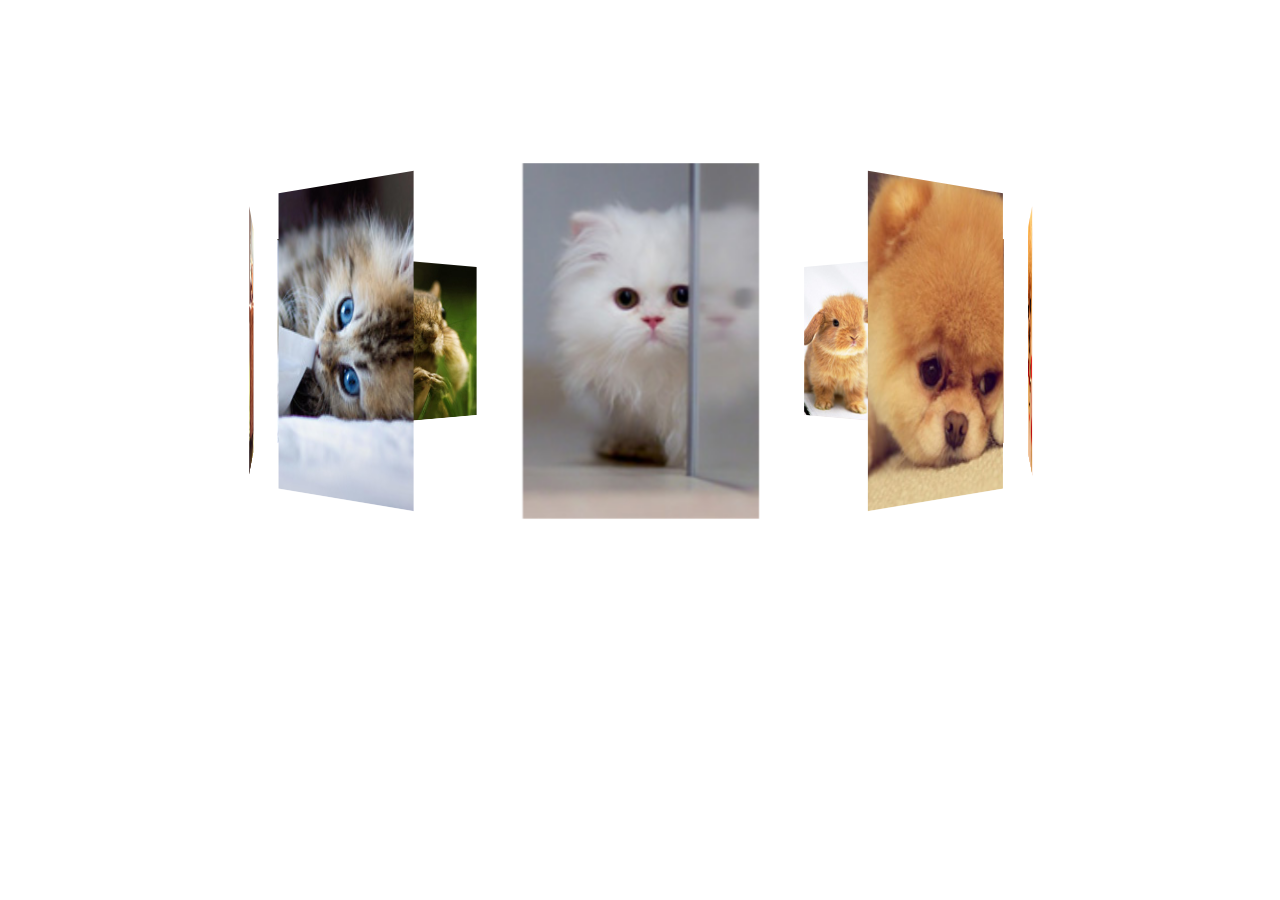
<file: 3D旋转相册/index.html>
<!DOCTYPE html>
<html lang="zh-CN">

<head>
    <meta charset="UTF-8">
    <meta http-equiv="X-UA-Compatible" content="IE=edge">
    <meta name="viewport" content="width=device-width, initial-scale=1.0">
    <title>3D 旋转相册</title>
    <style>
        body {
            perspective: 800px;
            /* 景深 */
        }

        div {
            width: 133px;
            /* 宽度 */
            height: 200px;
            /* 高度 */
            border: 1px solid red;
            margin: 240px auto;
            transform-style: preserve-3d;
        }

        img {
            position: absolute;
            /* 绝对定位 脱离文档流 */
            transform: rotateX(0deg)
                /* 位移 */
        }
    </style>
</head>

<body>
    <div>
        <img src="img/1.jpg" alt="1">
        <img src="img/2.jpg" alt="2">
        <img src="img/3.jpg" alt="3">
        <img src="img/4.jpg" alt="4">
        <img src="img/5.jpg" alt="5">
        <img src="img/6.jpg" alt="6">
        <img src="img/7.jpg" alt="7">
        <img src="img/8.jpg" alt="8">
        <img src="img/9.jpg" alt="9">
        <img src="img/10.jpg" alt="10">
        <img src="img/11.jpg" alt="11">
    </div>
</body>
<script>
    var x = 360 / 11;
    document.querySelectorAll('img').forEach(function (el, index) {
        console.log("淦")
        console.log(el, index * x)
        el.style.transform = 'rotateY(' + index * x + 'deg) translateZ(350px)'
    })
</script>

</html>
</file>
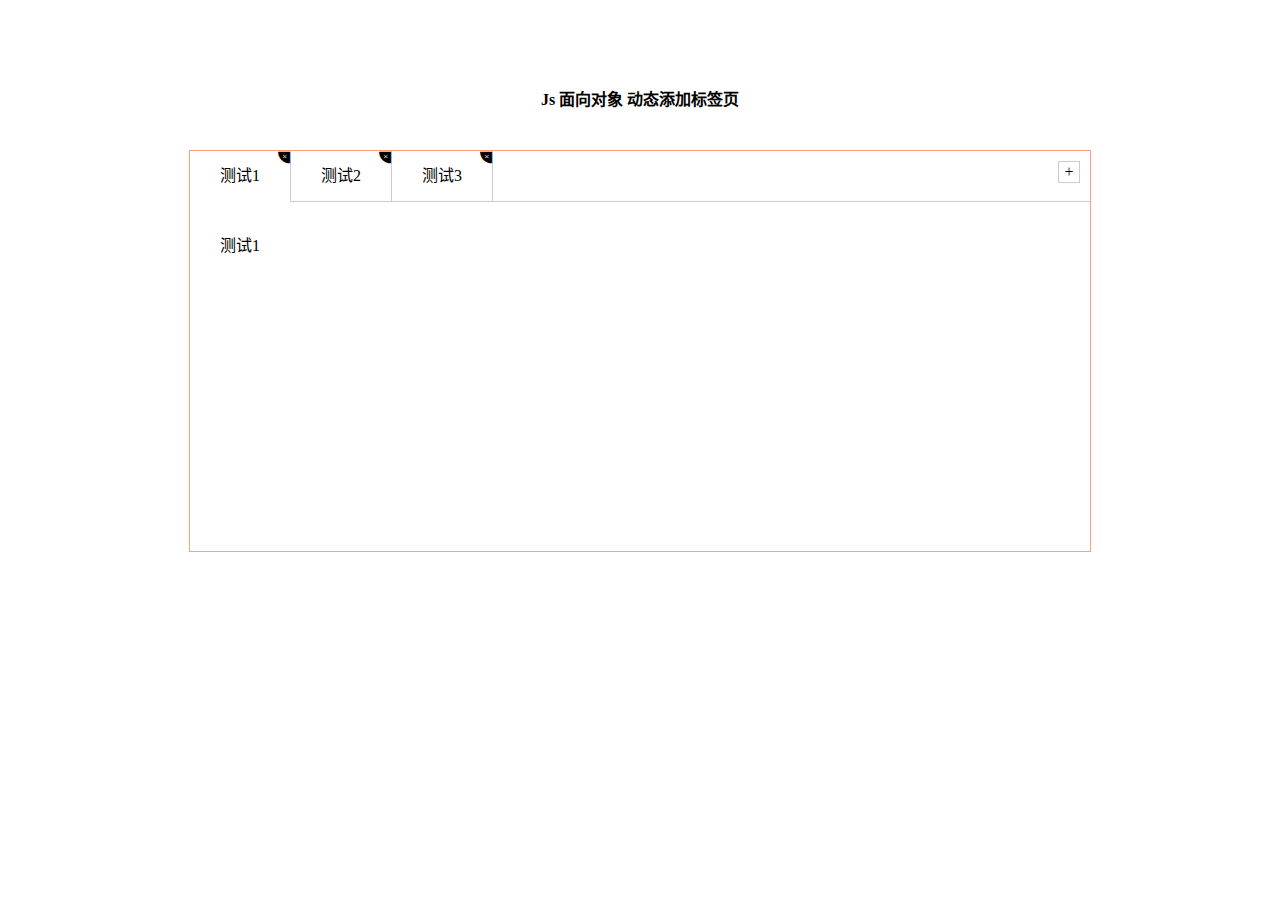
<file: Js 面向对象 动态添加标签页/index.html>
<!DOCTYPE html>
<html lang="zh-cn">

<head>
    <meta charset="UTF-8">
    <meta name="viewport" content="width=device-width, initial-scale=1.0">
    <meta http-equiv="X-UA-Compatible" content="ie=edge">
    <title>面向对象 Tab</title>
    <link rel="stylesheet" href="./styles/tab.css">
    <link rel="stylesheet" href="./styles/style.css">
</head>

<body>

    <main>
        <h4>
            Js 面向对象 动态添加标签页
        </h4>
        <div class="tabsbox" id="tab">
            <!-- tab 标签 -->
            <nav class="fisrstnav">
                <ul>
                    <li class="liactive"><span>测试1</span><span class="iconfont icon-guanbi amove"></span></li>
                    <li><span>测试2</span><span class="iconfont icon-guanbi amove"></span></li>
                    <li><span>测试3</span><span class="iconfont icon-guanbi amove"></span></li>
                </ul>
                <div class="tabadd">
                    <span class="amove">+</span>
                </div>
            </nav>

            <!-- tab 内容 -->
            <div class="tabscon">
                <section class="conactive">测试1</section>
                <section>测试2</section>
                <section>测试3</section>
            </div>
        </div>
    </main>

    <script src="js/no_index.js"></script>
</body>

</html>
</file>
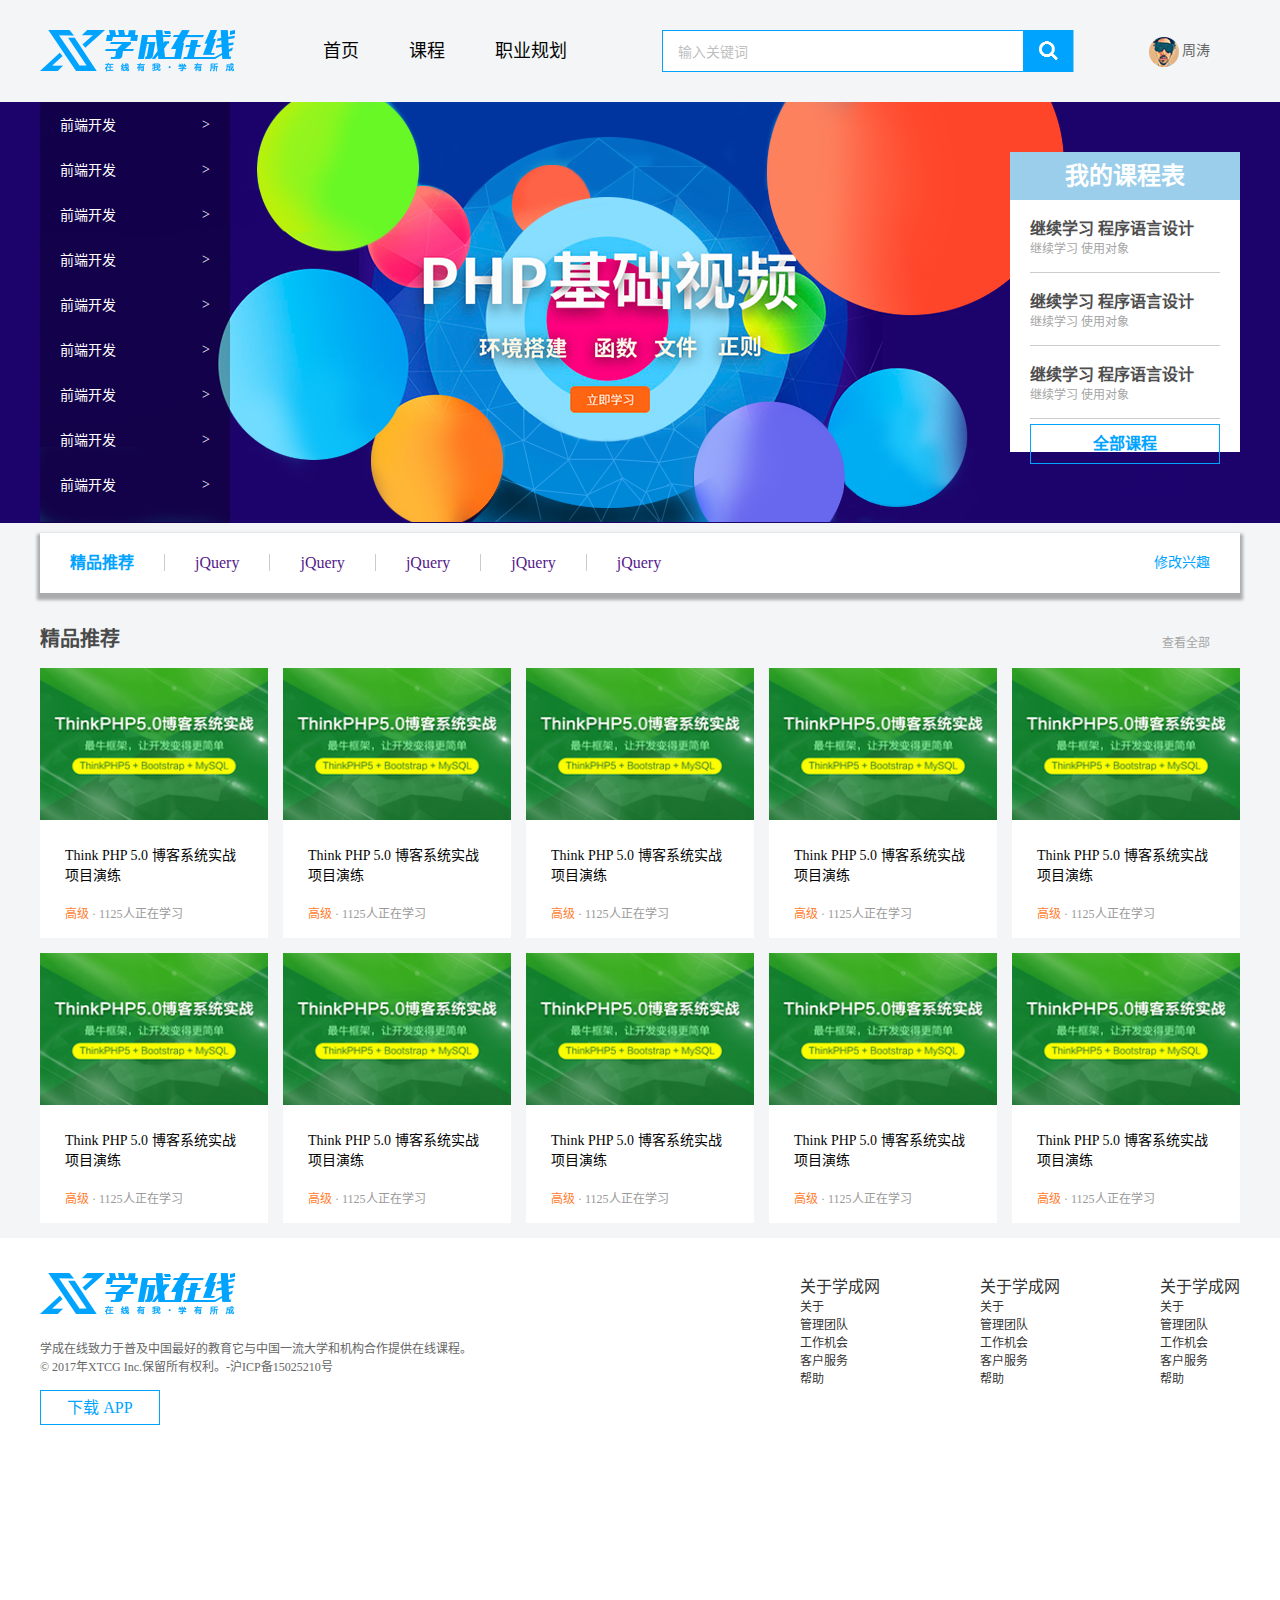
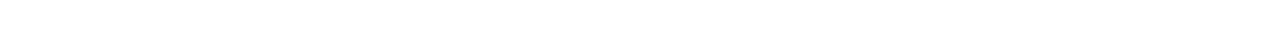
<file: 学成在线首页/index.html>
<!DOCTYPE html>
<html lang="zh-CN">
<head>
    <meta charset="UTF-8">
    <meta http-equiv="X-UA-Compatible" content="IE=edge">
    <meta name="viewport" content="width=device-width, initial-scale=1.0">
    <title>学车在线首页</title>
    <link rel="stylesheet" href="style.css">
</head>
<body>
    <div class="header w">
        <!-- logo 部分 -->
        <div class="logo">
            <img src="images/logo.png" alt="logo">
        </div>
        <!-- 导航栏部分 -->
        <div class="nav">
            <ul>
                <li><a href="#">首页</a></li>
                <li><a href="#">课程</a> </li>
                <li><a href="#">职业规划</a></li>
            </ul>
        </div>
        <!-- 搜索模块 -->
        <div class="search"> 
            <input type="text" value="输入关键词">
            <button></button>
        </div>

        <div class="user">
            <img src="images/user.png" alt="user" style="vertical-align: middle;">
            周涛
        </div>
    </div>

    <div class="banner">
        <div class="w">
            <div class="subnav">
                <ul>
                    <li><a href="">前端开发<span>></span></a></li>
                    <li><a href="">前端开发<span>></span></a></li>
                    <li><a href="">前端开发<span>></span></a></li>
                    <li><a href="">前端开发<span>></span></a></li>
                    <li><a href="">前端开发<span>></span></a></li>
                    <li><a href="">前端开发<span>></span></a></li>
                    <li><a href="">前端开发<span>></span></a></li>
                    <li><a href="">前端开发<span>></span></a></li>
                    <li><a href="">前端开发<span>></span></a></li>
                </ul>
            </div>

            <div class="course">
                <h2>
                    我的课程表
                </h2>
                <div class="bd">
                    <ul>
                        <li>
                            <h4>继续学习 程序语言设计</h4>
                            <p>继续学习 使用对象</p>
                        </li>
                        <li>
                            <h4>继续学习 程序语言设计</h4>
                            <p>继续学习 使用对象</p>
                        </li>
                        <li>
                            <h4>继续学习 程序语言设计</h4>
                            <p>继续学习 使用对象</p>
                        </li>
                    </ul>
                    <a href="">全部课程</a>
                </div>
            </div>
        </div>
    </div>
    <!-- 精品推荐模块开始 -->
    <div class="goods w">
        <h3>精品推荐</h3>
        <ul>
            <li><a href="">jQuery</a></li>
            <li><a href="">jQuery</a></li>
            <li><a href="">jQuery</a></li>
            <li><a href="">jQuery</a></li>
            <li><a href="">jQuery</a></li>
        </ul>
        <a href="#" class="mod">修改兴趣</a>
    </div>
    
    <!-- 核心内容区域开始 -->
    <div class="box w clearfix">
        <div class="box-hd">
            <h3>精品推荐</h3>
            <a href=""> 查看全部</a>
        </div>

        <div class="box-bd">
            <ul>
                <li> 
                    <img src="images/pic.png" alt="">
                    <h4>
                        Think PHP 5.0 博客系统实战项目演练
                    </h4>
                    <div class="info">
                        <span>高级</span> · 1125人正在学习
                    </div>
                </li>
                <li>
                    <img src="images/pic.png" alt="">
                    <h4>
                        Think PHP 5.0 博客系统实战项目演练
                    </h4>
                    <div class="info">
                        <span>高级</span> · 1125人正在学习
                    </div>
                </li>
                <li>
                    <img src="images/pic.png" alt="">
                    <h4>
                        Think PHP 5.0 博客系统实战项目演练
                    </h4>
                    <div class="info">
                        <span>高级</span> · 1125人正在学习
                    </div>
                </li>
                <li>
                    <img src="images/pic.png" alt="">
                    <h4>
                        Think PHP 5.0 博客系统实战项目演练
                    </h4>
                    <div class="info">
                        <span>高级</span> · 1125人正在学习
                    </div>
                </li>
                <li class="last">
                    <img src="images/pic.png" alt="">
                    <h4>
                        Think PHP 5.0 博客系统实战项目演练
                    </h4>
                    <div class="info">
                        <span>高级</span> · 1125人正在学习
                    </div>
                </li>
                <li>
                    <img src="images/pic.png" alt="">
                    <h4>
                        Think PHP 5.0 博客系统实战项目演练
                    </h4>
                    <div class="info">
                        <span>高级</span> · 1125人正在学习
                    </div>
                </li>
                <li>
                    <img src="images/pic.png" alt="">
                    <h4>
                        Think PHP 5.0 博客系统实战项目演练
                    </h4>
                    <div class="info">
                        <span>高级</span> · 1125人正在学习
                    </div>
                </li>
                <li>    
                    <img src="images/pic.png" alt="">
                    <h4>
                        Think PHP 5.0 博客系统实战项目演练
                    </h4>
                    <div class="info">
                        <span>高级</span> · 1125人正在学习
                    </div>
                </li>
                <li>
                    <img src="images/pic.png" alt="">
                    <h4>
                        Think PHP 5.0 博客系统实战项目演练
                    </h4>
                    <div class="info">
                        <span>高级</span> · 1125人正在学习
                    </div>
                </li>
                <li class="last">
                    <img src="images/pic.png" alt="">
                    <h4>
                        Think PHP 5.0 博客系统实战项目演练
                    </h4>
                    <div class="info">
                        <span>高级</span> · 1125人正在学习
                    </div>
                </li>

            </ul>
        </div>
    </div>
    <!-- 核心内容区域结束 -->

    <div class="footer">
        <div class="w">
            <div class="copyright">
                <img src="images/logo.png" alt="">
                <p>学成在线致力于普及中国最好的教育它与中国一流大学和机构合作提供在线课程。<br>
                    © 2017年XTCG Inc.保留所有权利。-沪ICP备15025210号</p>
                    <a href="">下载 APP</a>
            </div>
            <div class="links">
                <dl>
                    <dt>关于学成网</dt>
                    <dd><a href="#">关于</a></dd>
                    <dd><a href="#">管理团队</a></dd>
                    <dd><a href="#">工作机会</a></dd>
                    <dd><a href="#">客户服务</a></dd>
                    <dd><a href="#">帮助</a></dd>
                </dl>
                <dl>
                    <dt>关于学成网</dt>
                    <dd><a href="#">关于</a></dd>
                    <dd><a href="#">管理团队</a></dd>
                    <dd><a href="#">工作机会</a></dd>
                    <dd><a href="#">客户服务</a></dd>
                    <dd><a href="#">帮助</a></dd>
                </dl>
                <dl>
                    <dt>关于学成网</dt>
                    <dd><a href="#">关于</a></dd>
                    <dd><a href="#">管理团队</a></dd>
                    <dd><a href="#">工作机会</a></dd>
                    <dd><a href="#">客户服务</a></dd>
                    <dd><a href="#">帮助</a></dd>
                </dl>
            </div>
        </div>
    </div>
</body>
</html>
</file>
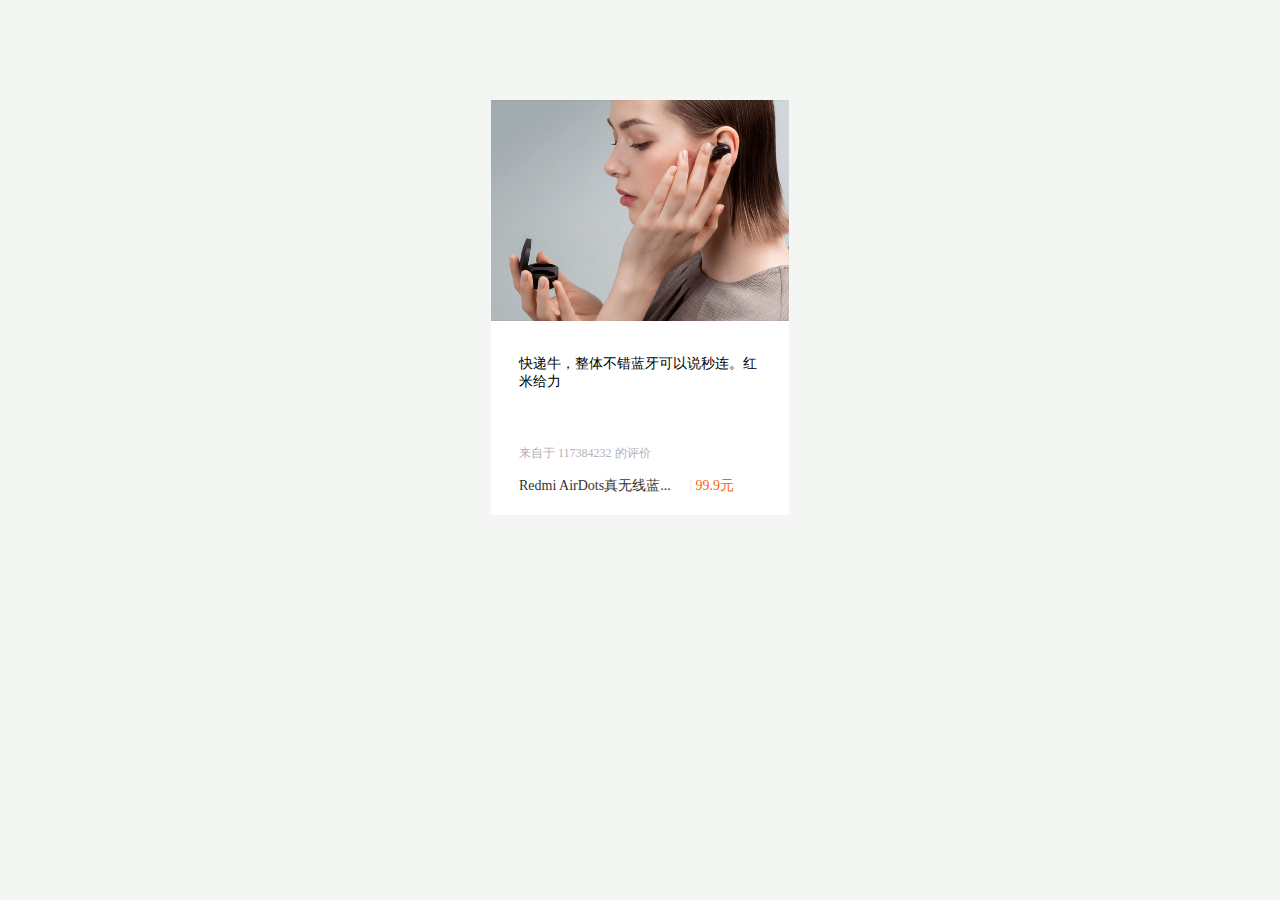
<file: 小米产品模块/index.html>
<!DOCTYPE html>
<html lang="en">
<head>
    <meta charset="UTF-8">
    <meta http-equiv="X-UA-Compatible" content="IE=edge">
    <meta name="viewport" content="width=device-width, initial-scale=1.0">
    <title>产品模块</title>
    <style>
        * {
            margin: 0;
            padding: 0;
        }
        a {
            color: #333;
            text-decoration: none;
        }
        body {
            background-color: rgba(243,246,242,1);
        }
        .box {
            width: 298px;
            height: 415px;
            background-color: #fff;
            margin: 100px auto;
        }
        .box img {
            width: 100%;
        }
        .review {
            height: 70px;
            font-size: 14px;
            padding: 0 28px;
            margin-top: 30px;
        }
        .appraise {
            font-size: 12px;
            color: rgba(181,178,183, 1);
            margin-top: 20px;
            padding: 0 28px;
        }
        .info {
            font-size: 14px;
            margin-top: 15px;
            padding: 0 28px;
        }
        .info h4{
            display: inline-block;
            font-weight: 400;
        }
        .info span {
            color: rgba(253,102,5,1);
        }
        .info em {
            font-style: normal;
            color: rgba(228,229,230);
            margin-left: 15px;
            margin-bottom: 7px;
        }
    </style>
</head>
<body>
    <div class="box">
        <img src="images/img.jpg" alt="img">
        <p class="review">快递牛，整体不错蓝牙可以说秒连。红米给力</p>
        <div class="appraise">来自于 117384232 的评价</div>
        <div class="info">
            <h4><a href="#">Redmi AirDots真无线蓝...</a></h4>
            <em>|</em>
            <span>99.9元</span>
            
        </div>
    </div>
</body>
</html>
</file>
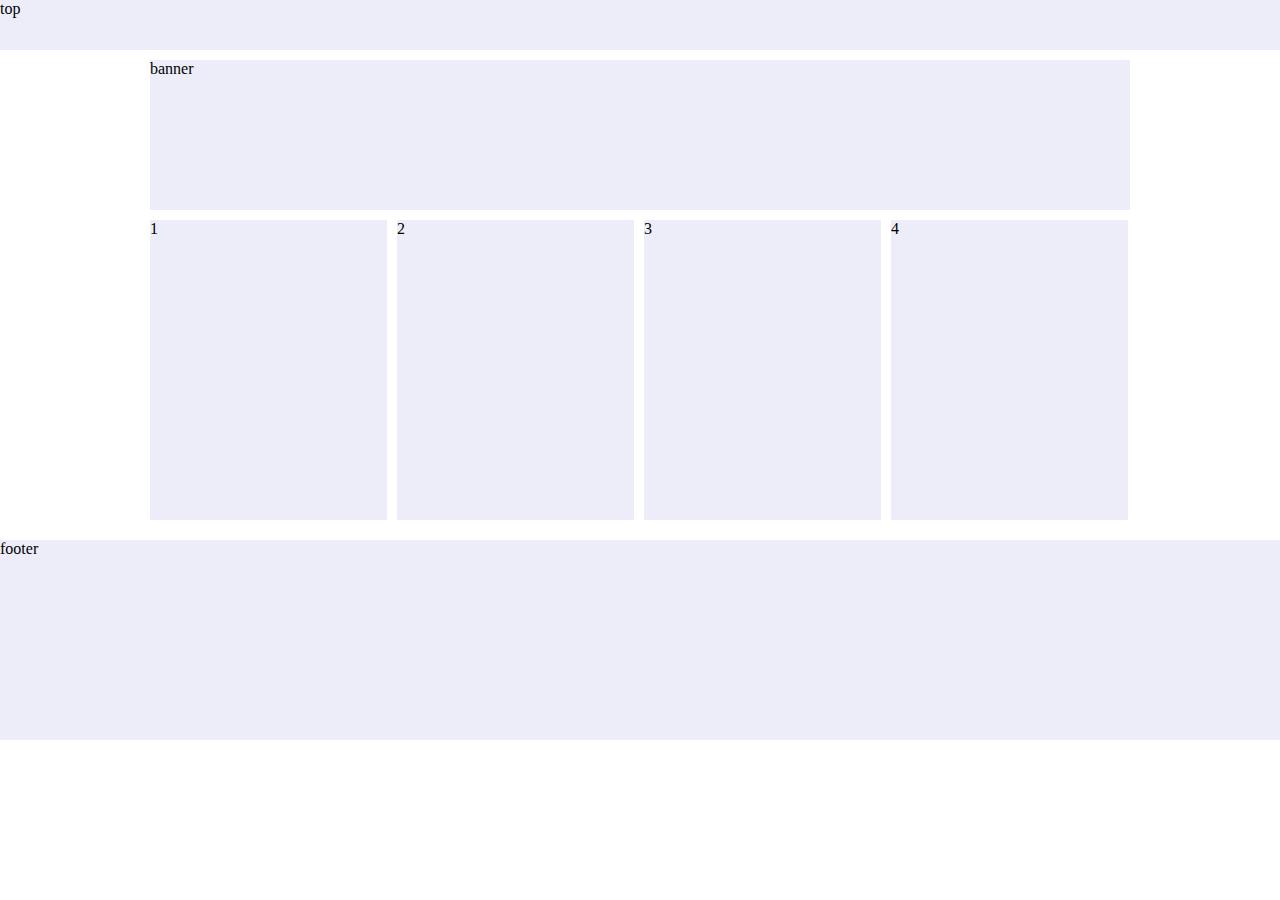
<file: 常见网页布局/index.html>
<!DOCTYPE html>
<html lang="zh-CN">
<head>
    <meta charset="UTF-8">
    <meta http-equiv="X-UA-Compatible" content="IE=edge">
    <meta name="viewport" content="width=device-width, initial-scale=1.0">
    <title>常见网页布局</title>
    <style>
        * {
            margin: 0;
            padding: 0;
        }
        .top {
            height: 50px;
            background-color: rgb(237,237,249);
        }
        li {
            list-style: none;
        }
        .banner {
            width: 980px;
            height: 150px;
            background-color: rgb(237,237,249);
            margin: 10px auto;
        }
        .box {
            width: 980px;
            height: 300px;
            margin: 0 auto;
            
        }
        .box li {
            width: 237px;
            height: 300px;
            background-color: rgb(237,237,249);
            float: left;
            margin-right: 10px;
        }
        .box .last {
            margin-right: 0;
        }
        .footer {
            height: 200px;
            background-color: rgb(237,237,249);
            margin-top: 20px;
        }
    </style>
</head>
<body>
    <div class="top">top</div>
    <div class="banner">banner</div>
    <div class="box">
        <ul>
            <li>1</li>
            <li>2</li>
            <li>3</li>
            <li class="last"> 4</li>
        </ul>
    </div>
    <div class="footer">footer</div>
</body>
</html>
</file>
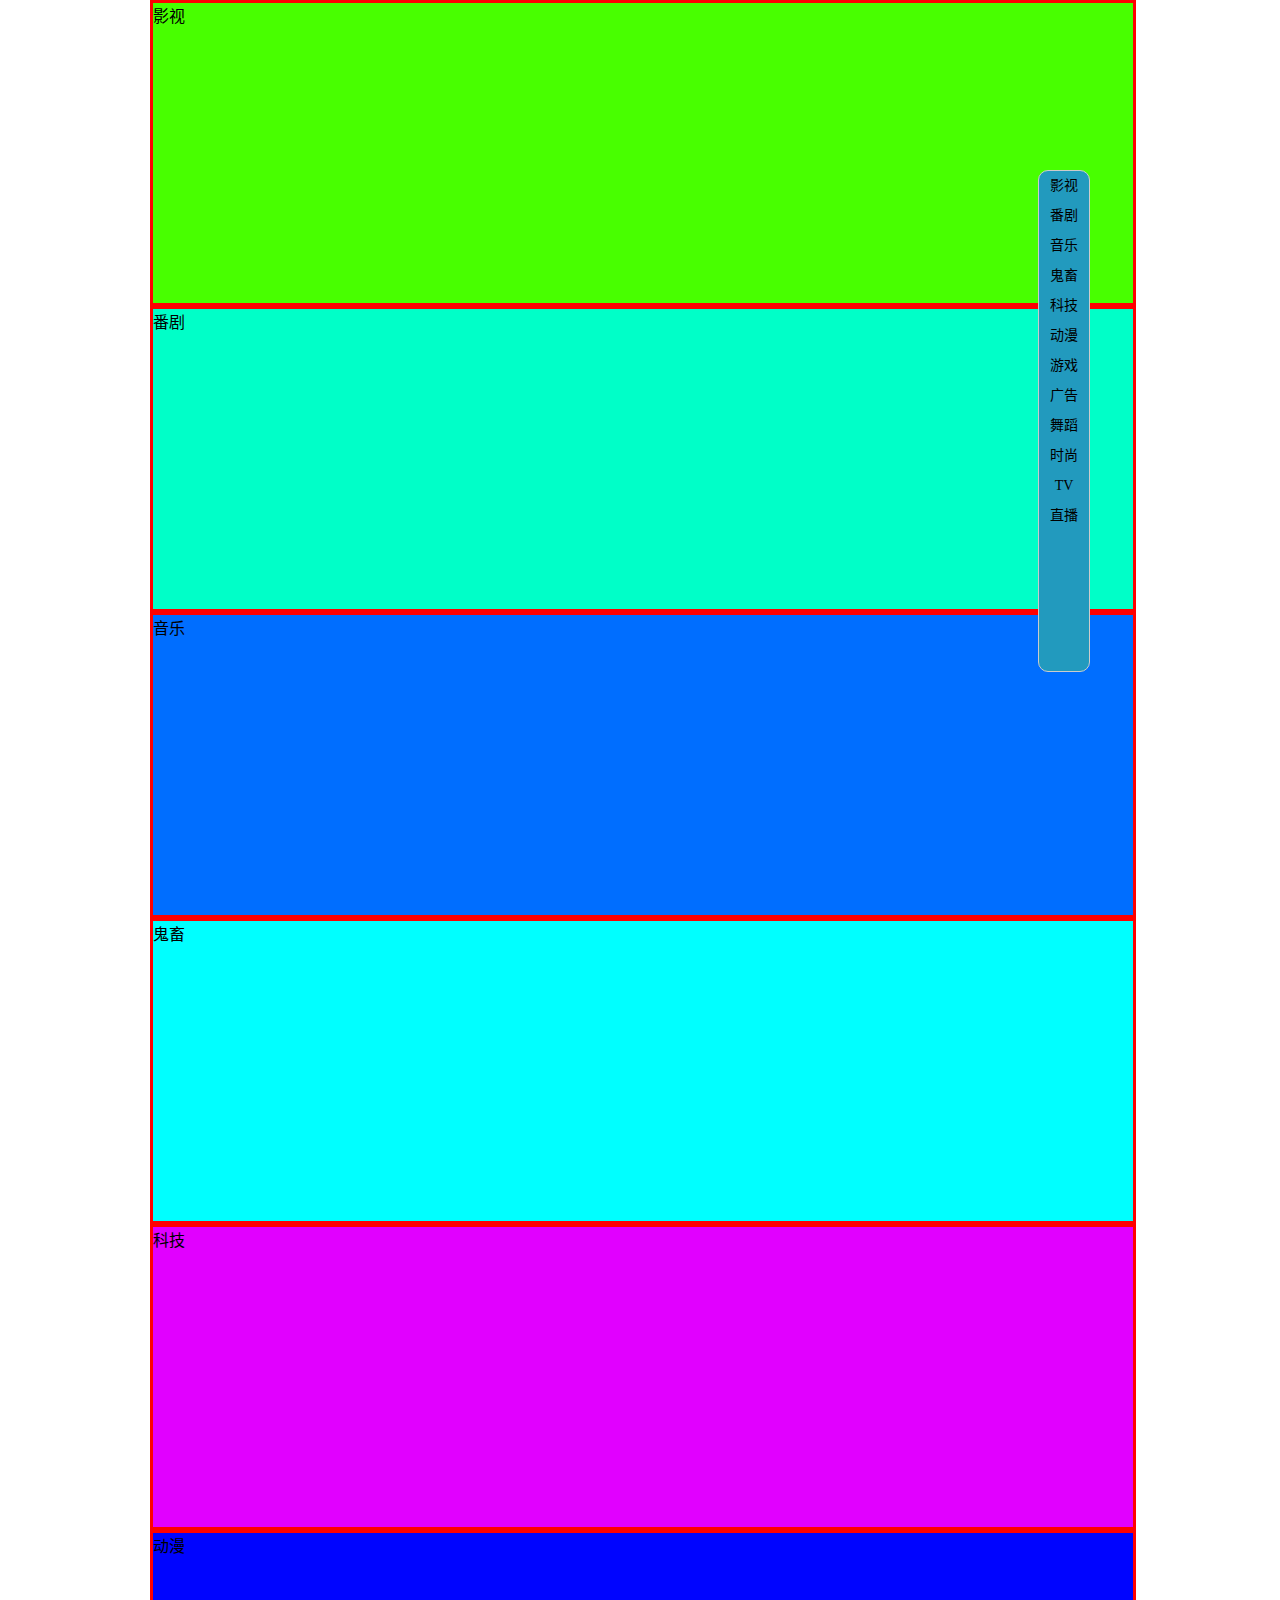
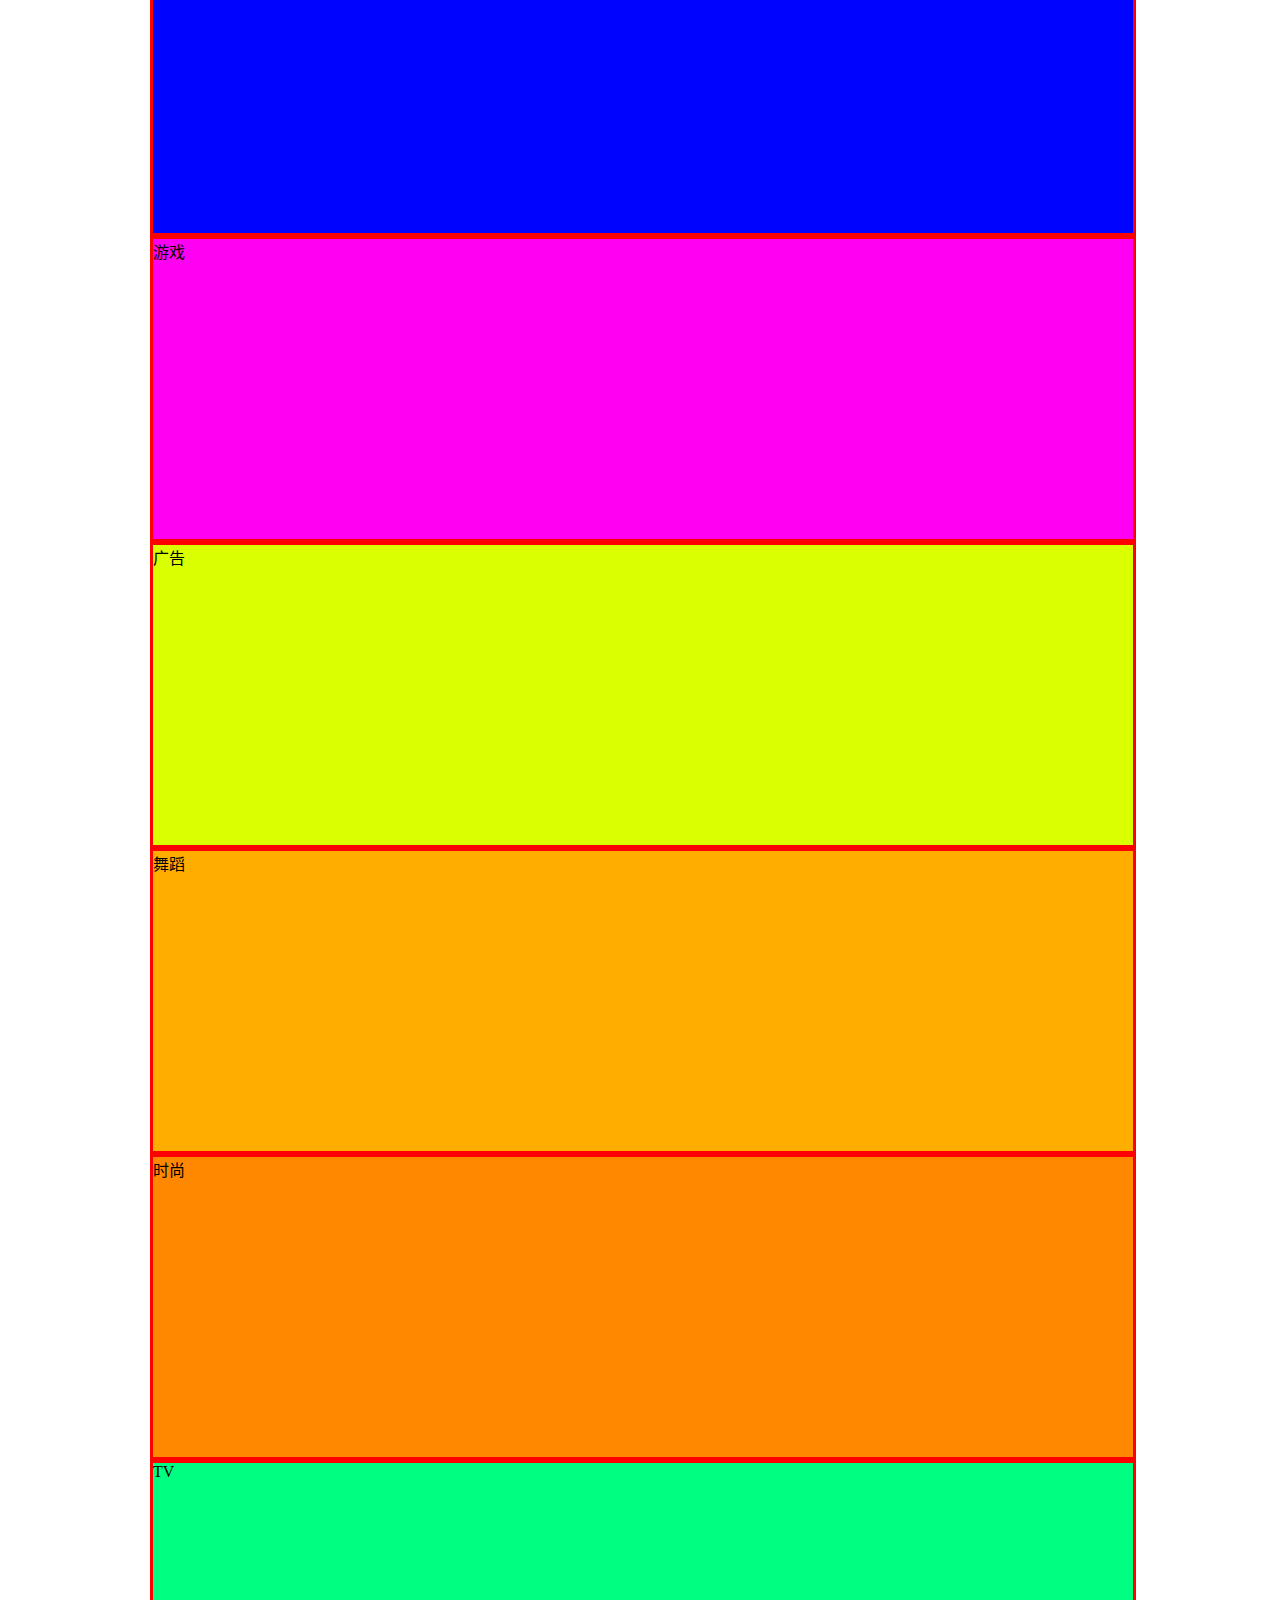
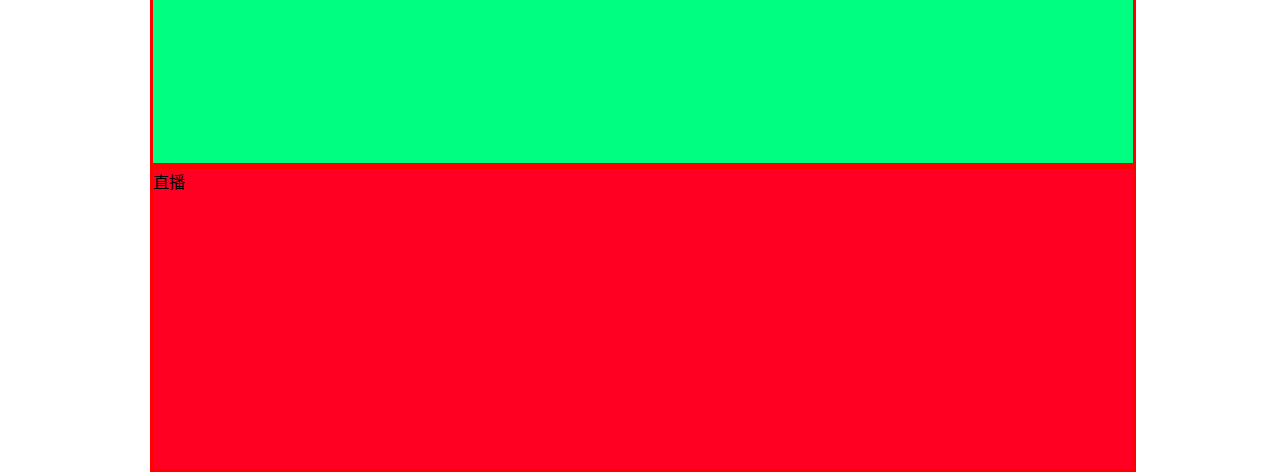
<file: 彩色楼梯导航/index.html>
<!DOCTYPE html>
<html lang="zh-CN">

<head>
    <meta charset="UTF-8">
    <meta http-equiv="X-UA-Compatible" content="IE=edge">
    <meta name="viewport" content="width=device-width, initial-scale=1.0">
    <title>彩色楼梯导航</title>
    <style>
        * {
            margin: 0;
            padding: 0;
        }

        ul {
            list-style: none;
        }

        .content {
            width: 980px;
            /* height: 600px; */
            /* background-color: aquamarine; */
            margin: 0 auto;
        }

        .item {
            width: 980px;
            height: 300px;
            border: 3px solid red;
        }

        .lift {
            position: fixed;
            top: 170px;
            right: 190px;
            width: 50px;
            height: 500px;
            background-color: #229abe;
            border: 1px solid #ccc;
            border-radius: 10px;
        }

        .lift li {
            width: 50px;
            height: 30px;
            text-align: center;
            line-height: 30px;
            font-size: 14px;
            cursor: pointer;
        }

        .lift li:hover {
            background-color: rgb(0, 0, 0);
            color: #fff;
        }
        .content .item1{
            background-color: rgb(72, 255, 0);
        }
        .content .item2{
            background-color: rgb(0, 255, 200);
        }
        .content .item3{
            background-color: rgb(0, 110, 255);
        }
        .content .item4{
            background-color: rgb(0, 255, 255);
        }
        .content .item5{
            background-color: rgb(225, 0, 255);
        }
        .content .item6{
            background-color: rgb(0, 4, 255);
        }
        .content .item7{
            background-color: rgb(255, 0, 242);
        }
        .content .item8{
            background-color: rgb(217, 255, 0);
        }
        .content .item9{
            background-color: rgb(255, 174, 0);
        }
        .content .item10{
            background-color: rgb(255, 136, 0);
        }
        .content .item11{
            background-color: rgb(0, 255, 128);
        }
        .content .item12{
            background-color: rgb(255, 0, 34);
        }
    </style>
</head>

<body>
    <div class="content">
        <div class="item item1">影视</div>
        <div class="item item2">番剧</div>
        <div class="item item3">音乐</div>
        <div class="item item4">鬼畜</div>
        <div class="item item5">科技</div>
        <div class="item item6">动漫</div>
        <div class="item item7">游戏</div>
        <div class="item item8">广告</div>
        <div class="item item9">舞蹈</div>
        <div class="item item10">时尚</div>
        <div class="item item11">TV</div>
        <div class="item item12">直播</div>
    </div>
    <div class="lift">
        <ul>
            <li>影视</li>
            <li>番剧</li>
            <li>音乐</li>
            <li>鬼畜</li>
            <li>科技</li>
            <li>动漫</li>
            <li>游戏</li>
            <li>广告</li>
            <li>舞蹈</li>
            <li>时尚</li>
            <li>TV</li>
            <li>直播</li>
        </ul>
    </div>
</body>
<script src="https://cdn.bootcdn.net/ajax/libs/jquery/3.6.0/jquery.js"></script>
<script>
    /* 
        JavaScript 点到哪 就滚到那
        点击到li导航部分 浏览器滚动条滚动到对应的content部分
        滚动条滚动的距离
    */
    /*
    $('li') => 页面中所有的li
    $('li').click() => 点击
    */
    $('li').click(function () {
        var index = $(this).index();

        var h = $('.item').eq(index).offset().top;
        // alert(h)
        $('html, body').animate({
            scrollTop: h + 'px'
        }) //以动画方式移动
    })
</script>

</html>
</file>
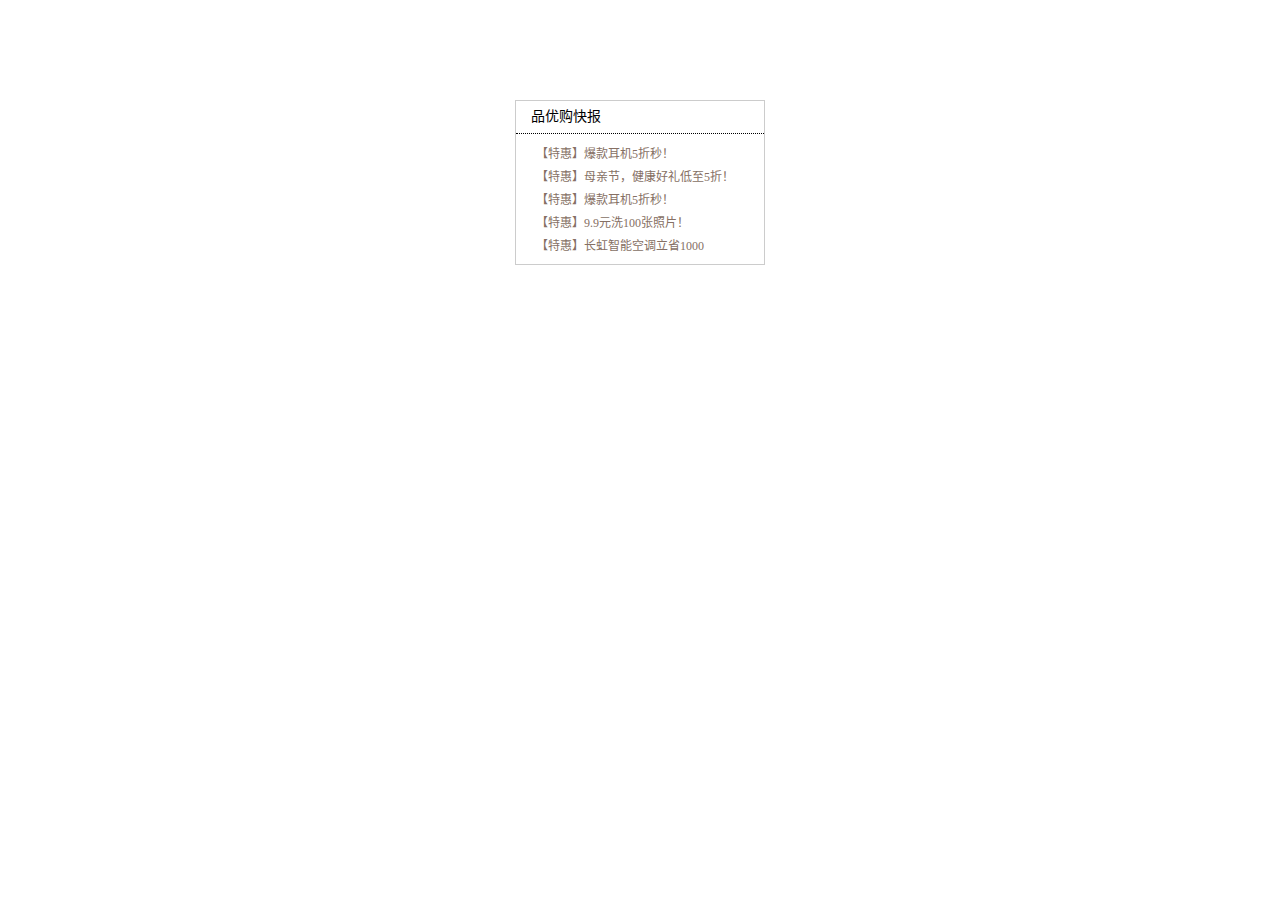
<file: 新闻快报/index.html>
<!DOCTYPE html>
<html lang="zh-CN">
<head>
    <meta charset="UTF-8">
    <meta http-equiv="X-UA-Compatible" content="IE=edge">
    <meta name="viewport" content="width=device-width, initial-scale=1.0">
    <title>Document</title>
    <style>
        * {
            margin: 0;
            padding: 0;
        }

        .box {
            width: 248px;
            height: 163px;
            margin: 100px auto;
            border: 1px solid #ccc;
        }
        .box h3 {
            height: 32px;
            font-weight: 400;
            font-size: 14px;
            border-bottom: 1px dotted ;
            line-height: 32px;
            padding-left: 15px;
        }
        li {
            list-style: none;
        }
        .box ul li a{
            font-size: 12px;
            color: rgba(134,112,100);
            text-decoration: none;
        }
        .box ul li {
            height: 23px;
            line-height: 23px;
            padding-left: 20px;
        }
        .box ul {
            padding-top: 7px;
        }
    </style>
</head>
<body>
    <div class="box">
        <h3>品优购快报</h3>
        <ul>
            <li><a href="">【特惠】爆款耳机5折秒！</a></li>
            <li><a href="">【特惠】母亲节，健康好礼低至5折！</a></li>
            <li><a href="">【特惠】爆款耳机5折秒！</a></li>
            <li><a href="">【特惠】9.9元洗100张照片！</a></li>
            <li><a href="">【特惠】长虹智能空调立省1000</a></li>
        </li->
    </div>
</body>
</html>
</file>
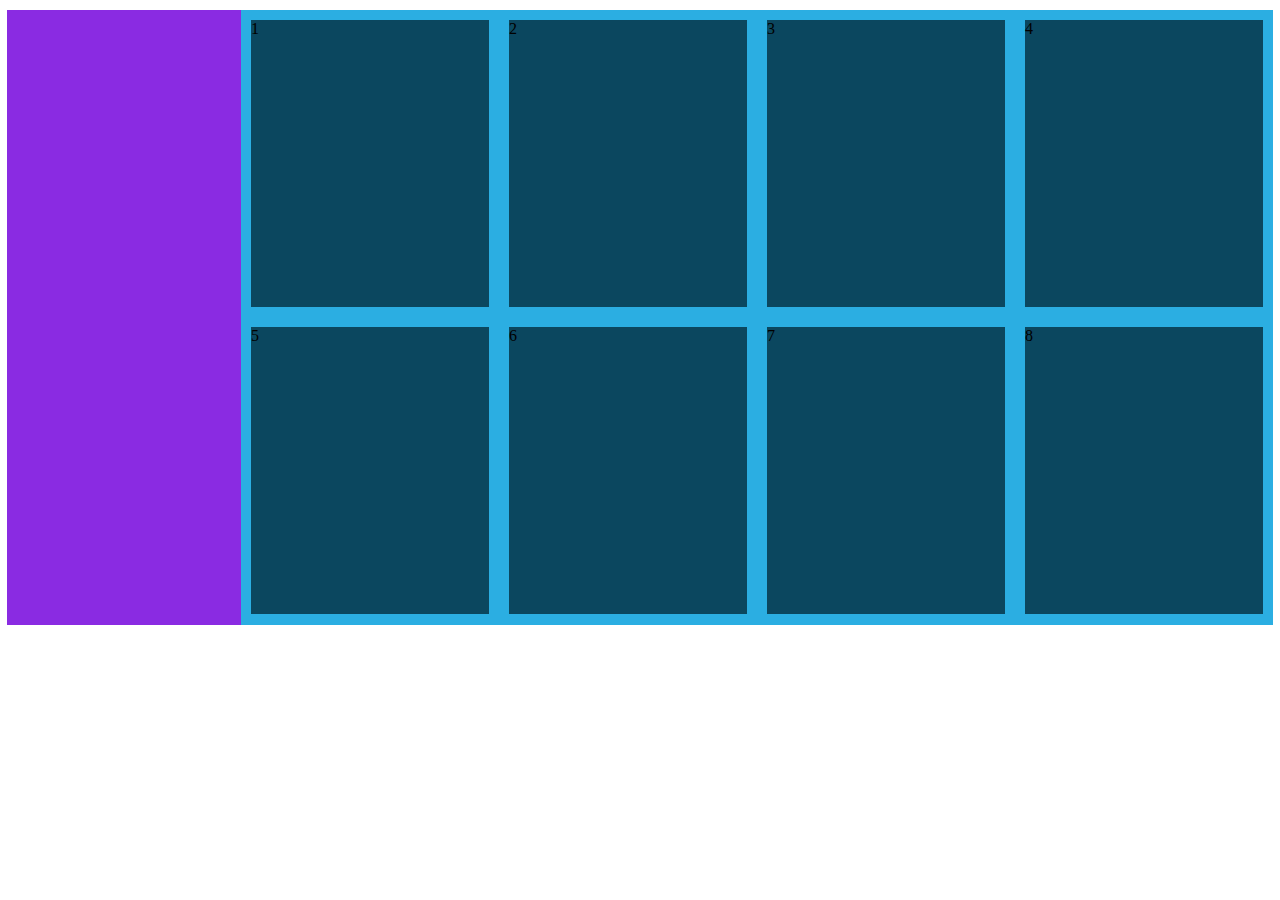
<file: 浮动布局练习/index.html>
<!DOCTYPE html>
<html lang="en">
<head>
    <meta charset="UTF-8">
    <meta http-equiv="X-UA-Compatible" content="IE=edge">
    <meta name="viewport" content="width=device-width, initial-scale=1.0">
    <title>Document</title>
    <style>
        *{
            margin: 0;
            padding: 0;
        }
        .box {
            width: 1266px;
            height: 615px;
            background-color: yellowgreen;
            margin: 10px auto;
        }
        .box .left {
            width: 234px;
            height: 615px;
            background-color: blueviolet;
            float: left;
        }
        .box .right {
            width: 1032px;
            height: 615px;
            background-color: rgb(43, 174, 226);
            float: left;
        }
        li {
            list-style: none;
        }
        .box .right ul li {
            width: 238px;
            height: 287px;
            background-color: rgb(11, 71, 95);
            margin-top: 10px;
            margin-left: 10px;
            margin-bottom: 10px;
            margin-right: 10px;
            float: left;
        }
    </style>
</head>
<body>
    <div class="box">
        <div class="left"></div>
        <div class="right">
            <ul>
                <li>1</li>
                <li>2</li>
                <li>3</li>
                <li>4</li>
                <li>5</li>
                <li>6</li>
                <li>7</li>
                <li>8</li>
            </ul>
        </div>
    </div>
</body>
</html>
</file>
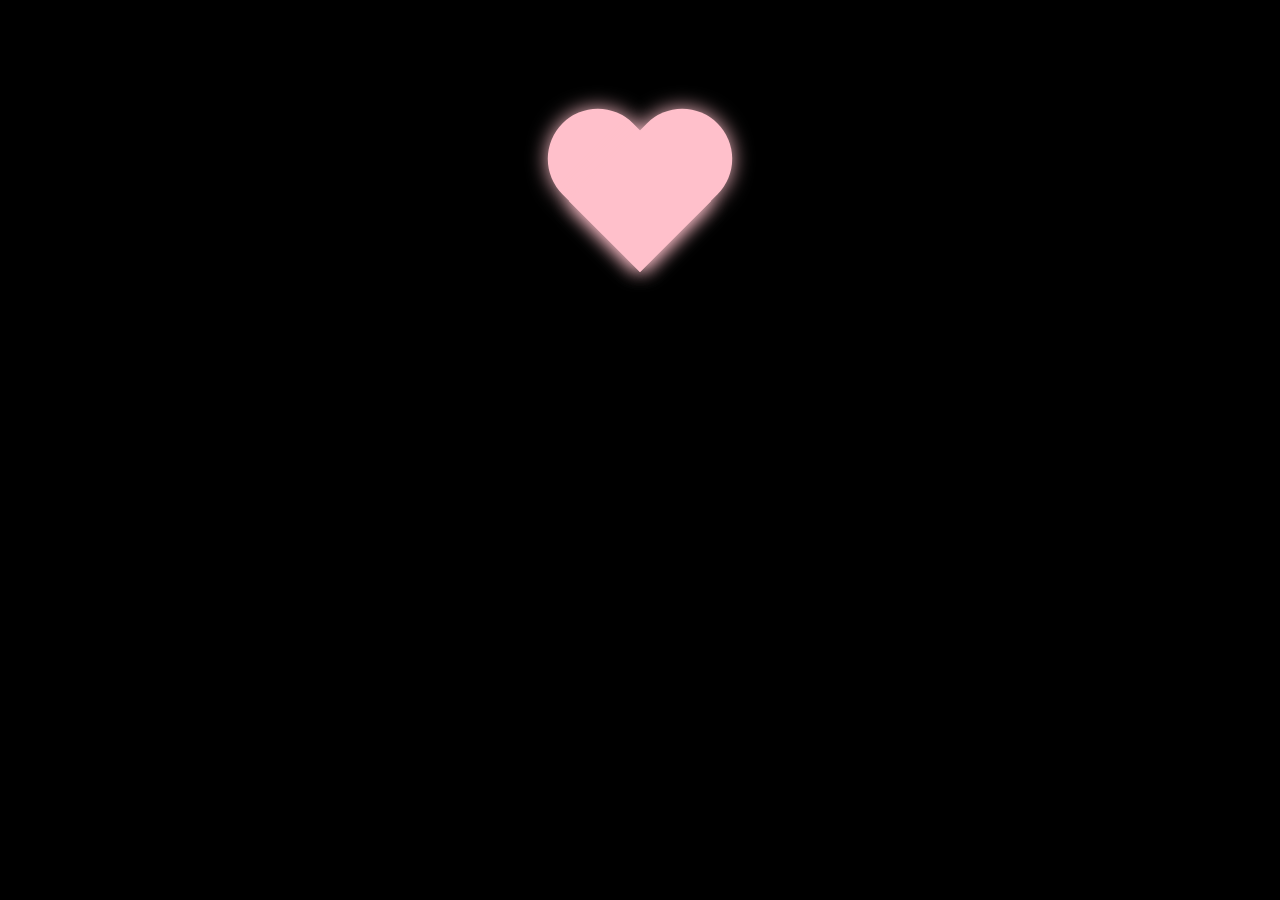
<file: 爱心跳动特效/index.html>
<!DOCTYPE html>
<html lang="zh-CN">
<head>
    <meta charset="UTF-8">
    <meta http-equiv="X-UA-Compatible" content="IE=edge">
    <meta name="viewport" content="width=device-width, initial-scale=1.0">
    <title>Document</title>
    <style>
        * {
            padding: 0;
            margin: 0;

        }
        body {
            background-color: black;
        }

        .heart {
            width: 200px;
            height: 200px;
            margin: 100px auto;
            animation: heartBeat 0.5s linear infinite;
        }

        /* 
            CSS 动画 
            关键帧
        */

        @keyframes heartBeat {
            0%{
                transform: scale(1);
            }
            50%{
                transform: scale(1.1);
            }
            100%{
                transform: scale(1);
            }
        }

        /* 
            心的主体 
        */

        .left,.right {
            float: left;
            width: 100px;
            height: 160px;
            background-color: pink;
            border-radius: 50px 50px 0 0;
            box-shadow: 0px 0px 20px 0px pink;
        }

        .left {
            /* 旋转度数 */
            transform: translate(29px) rotate(-45deg) ;
        }

        .right {
            transform: translate(-29px) rotate(45deg) ;
            
        }
    </style>
</head>
<body>
    <div class="heart">
        <div class="left"></div>
        <div class="right"></div>
    </div>
</body>
</html>
</file>
<file: Js 面向对象 动态添加标签页/styles/tab.css>
* {
    margin: 0;
    padding: 0;
}

ul li {
    list-style: none;
}

main {
    width: 960px;
    height: 500px;
    border-radius: 10px;
    margin: 50px auto;
}

main h4 {
    height: 100px;
    line-height: 100px;
    text-align: center;
}

.tabsbox {
    width: 900px;
    margin: 0 auto;
    height: 400px;
    border: 1px solid lightsalmon;
    position: relative;
}

nav ul {
    overflow: hidden;
}

nav ul li {
    float: left;
    width: 100px;
    height: 50px;
    line-height: 50px;
    text-align: center;
    border-right: 1px solid #ccc;
    position: relative;
}

nav ul li.liactive {
    border-bottom: 2px solid #fff;
    z-index: 9;
}

#tab input {
    width: 80%;
    height: 60%;
}

nav ul li span:last-child {
    position: absolute;
    user-select: none;
    font-size: 12px;
    top: -18px;
    right: 0;
    display: inline-block;
    height: 20px;
}

.tabadd {
    position: absolute;
    /* width: 100px; */
    top: 0;
    right: 0;
}

.tabadd span {
    display: block;
    width: 20px;
    height: 20px;
    line-height: 20px;
    text-align: center;
    border: 1px solid #ccc;
    float: right;
    margin: 10px;
    user-select: none;
}

.tabscon {
    width: 100%;
    height: 300px;
    position: absolute;
    padding: 30px;
    top: 50px;
    left: 0px;
    box-sizing: border-box;
    border-top: 1px solid #ccc;
}

.tabscon section,
.tabscon section.conactive {
    display: none;
    width: 100%;
    height: 100%;
}

.tabscon section.conactive {
    display: block;
}

.amove{
    cursor: pointer;
}
</file>
<file: Js 面向对象 动态添加标签页/styles/style.css>
@font-face {font-family: "iconfont";
  src: url('./iconfont/iconfont.eot?t=1553960438096'); /* IE9 */
  src: url('./iconfont/iconfont.eot?t=1553960438096#iefix') format('embedded-opentype'), /* IE6-IE8 */
  url('[data-uri]') format('woff2'),
  url('./iconfont/iconfont.woff?t=1553960438096') format('woff'),
  url('./iconfont/iconfont.ttf?t=1553960438096') format('truetype'), /* chrome, firefox, opera, Safari, Android, iOS 4.2+ */
  url('./iconfont/iconfont.svg?t=1553960438096#iconfont') format('svg'); /* iOS 4.1- */
}

.iconfont {
  font-family: "iconfont" !important;
  font-size: 16px;
  font-style: normal;
  -webkit-font-smoothing: antialiased;
  -moz-osx-font-smoothing: grayscale;
}

.icon-guanbi:before {
  content: "\e676";
}
</file>
<file: 学成在线首页/style.css>
* {
    margin: 0;
    padding: 0;
}
.w {
    width: 1200px;
    margin: 0 auto;
}
body {
    background-color: #f3f5f7;
}
.header {
    height: 42px;
    /* background-color: #fff; */
    margin: 30px auto;
    /* background-color: purple; */
}
.logo {
    width: 198px;
    height: 42px;
    /* background-color: purple; */
    float: left;
}
li {
    list-style: none;
}
.clearfix:before,.clearfix:after {
    content: "";
    display: table;
}
.clearfix:after {
    clear: both;
}
.clearfix {
    *zoom:1;
}
.nav {
    float: left;
    margin-left: 60px;
}
.nav ul li {
    float: left;
    margin: 0 15px;
}
a {
    text-decoration: none;
}
.nav ul li a {
    display: block;
    height: 42px;
    padding: 0 10px;
    line-height: 42px;
    font-size: 18px;
    color: #050505;
    text-decoration: none;
}
.nav ul li a:hover {
    border-bottom: 2px solid #00a4ff;
    color: #00a4ff;
}
/* 搜索模块 */
.search {
    float: left;
    width: 412px;
    height: 42px;
    background-color: skyblue;
    margin-left: 70px;
}
.search input {
    float: left;
    width: 345px;
    height: 40px;
    border: 1px solid #00a4ff;
    border-right: 0;
    color: #bfbfbf;
    font-size: 14px;
    padding-left: 15px;
}
.search input:hover {
    border: 1px solid #00a4ff;
    color: #050505;
}
.search button {
    float: left;
    width: 50px;
    height: 42px;
    background-color: blue;
    /* 按钮 button 默认有个边框  */
    border: 0;
    background: url(images/btn.png);
}
.user {
    float: right;
    line-height: 42px;
    margin-right: 30px;
    font-size: 14px;
    color: #666;
}

.banner {
    height: 421px;
    background-color: #1c036c;
}
.banner .w {
    height: 421px;
    background: url(images/banner2_20190819_210028.png) no-repeat top center;
}
.subnav {
    float: left;
    width: 190px;
    height: 421px;
    background-color: rgba(0, 0, 0, 0.3);
}
.subnav ul li {
    height: 45px;
    line-height: 45px;
    padding: 0 20px;
}
.subnav ul li a{
    font-size: 14px;
    color: #fff;
}
.subnav ul li a span {
    float: right;
}
.subnav ul li a:hover {
    color: #00a4ff;
}
.course {
    float: right;
    width: 230px;
    height: 300px;
    background-color: #fff;
    /* 浮动的盒子不会有外边距合并的问题 */
    margin-top: 50px;
}
.course h2 {
    height: 48px;
    background-color: #9bceea;
    text-align: center;
    line-height: 48px;
    color: #fff;
}
.bd {
    padding: 0 20px;
}
.bd ul li {
    padding: 15px 0;
    border-bottom: 1px solid #ccc;
}
.bd ul li h4 {
    font-size: 16px;
    color: #4e4e4e;
}
.bd ul li p {
    font-size: 12px;
    color: #a5a5a5;
}
.bd a {
    display: block;
    height: 38px;
    border: 1px solid #00a4ff;
    margin-top: 5px;
    text-align: center;
    line-height: 38px;
    color: #00a4ff;
    font-size: 16px;
    font-weight: 700;
}
.goods {
    height: 60px;
    background-color: #fff;
    box-shadow: 0 4px 3px 3px rgba(0, 0, 0, 0.3);
    margin-top: 10px;
    line-height: 60px;
}
.goods h3 {
    float: left;
    margin-left: 30px;
    font-size: 16px;
    color: #00a4ff;
}
.goods ul {
    float: left;
    margin-left: 30px;
}
.goods ul li {
    float: left;
}
.goods ul li a {
    padding: 0 30px;
    border-left: 1px solid #ccc;
}
.mod {
    float: right;
    margin-right: 30px;
    font-size: 14px;
    color: #00a4ff;

}
.box {
    margin-top: 30px;
}
.box-hd {
    height: 45px;
}
.box-hd h3 {
    float: left;
    font-size: 20px;
    color: #494949;
}
.box-hd a {
    float: right;
    font-size: 12px;
    color: #a5a5a5;
    margin-top: 10px;
    margin-right: 30px;
}
.box-bd ul li {
    float: left;
    width: 228px;
    height: 270px;
    background-color: #fff;
    margin-right: 15px;
    margin-bottom: 15px;
}
.box-bd ul .last {
    margin-right: 0;
}
.box-bd ul li img {
    width: 100%;
}
.box-bd ul li h4 {
    margin: 20px 20px 20px 25px ;
    font-size: 14px;
    color: #050505;
    font-weight: 400;
}
.box-bd ul li .info {
    margin: 0px 20px 0px 25px ;
    font-size: 12px;
    color: #999;
}
.box-bd ul li .info span {
    color: #ff7c2d;
}

.footer {
    height: 415px;
    background-color: #fff;
}
.footer .w {
    padding-top: 35px;
}
.copyright {
    float: left;

}
.copyright p {
    font-size: 12px;
    color: #666;
    margin: 20px 0 15px 0;

}
.copyright a {
    display: block;
    width: 118px;
    height: 33px;
    border: 1px solid #00a4ff;
    text-align: center;
    line-height: 33px;
    color: #00a4ff;
    font-size: 16px;
}
.links {
    float: right;
}
.links dl {
    float: left;
    margin-left: 100px;
}
.links dl dt {
    font-size: 16px;
    color: #333;
}
.links dl dd a {
    color: #333;
    font-size: 12px;
}
</file>
